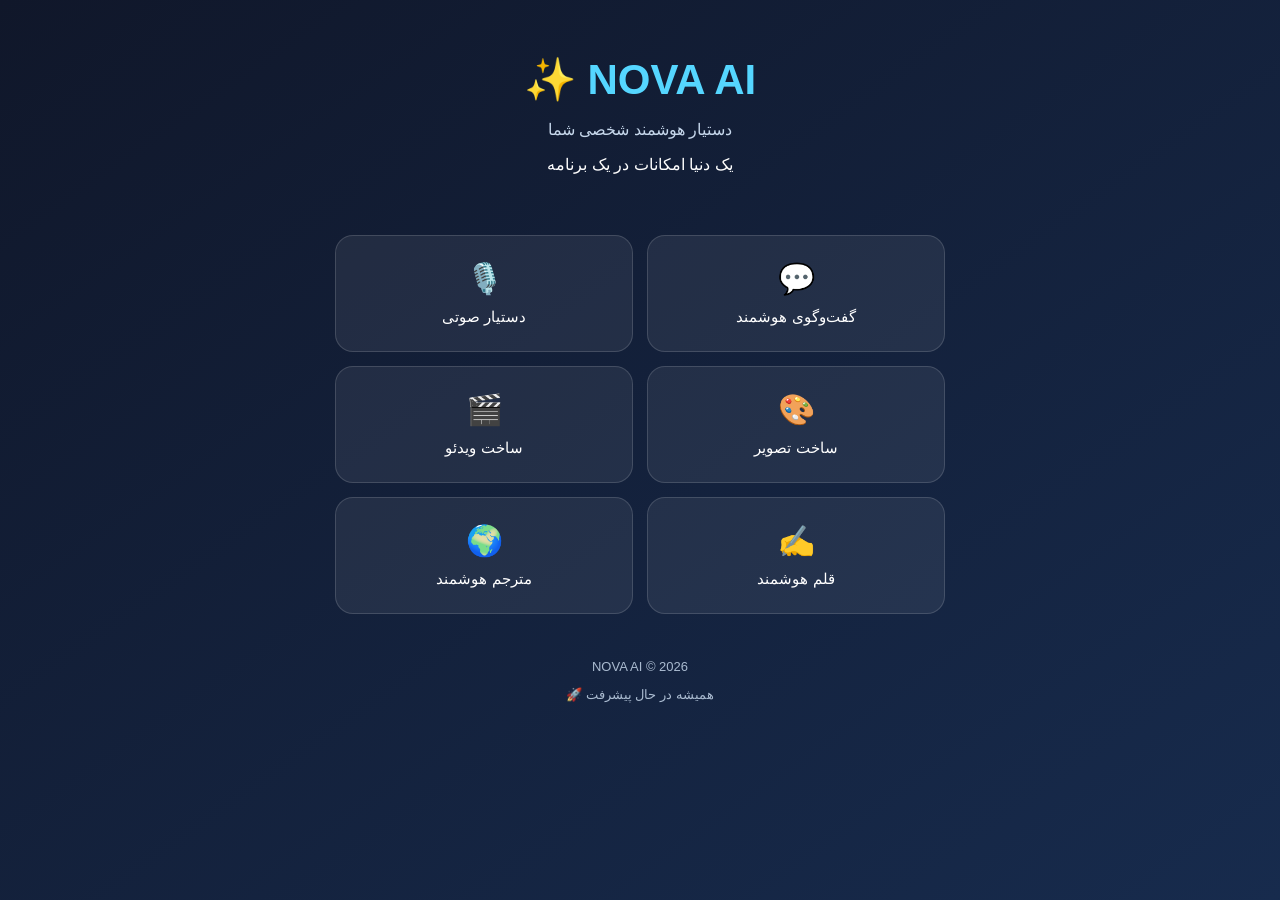
<file: index.html>
<!DOCTYPE html>
<html lang="fa" dir="rtl">
<head>
<meta charset="UTF-8">
<meta name="viewport" content="width=device-width, initial-scale=1">
<meta name="theme-color" content="#10172a">
<title>NOVA AI</title>
<style>
*{box-sizing:border-box}
body{
  margin:0;
  font-family:Tahoma,Arial,sans-serif;
  background:linear-gradient(145deg,#10172a,#172b4d);
  color:white;
  text-align:center;
  min-height:100vh;
}
header{padding:45px 15px 25px}
h1{font-size:42px;color:#55d6ff;margin:10px}
.subtitle{color:#c6d7eb}
main{
  display:grid;
  grid-template-columns:repeat(2,minmax(0,1fr));
  gap:14px;
  padding:20px;
  max-width:650px;
  margin:auto;
}
a{
  text-decoration:none;
  color:white;
}
.feature{
  background:#ffffff12;
  border:1px solid #ffffff25;
  border-radius:18px;
  padding:25px 8px;
  min-height:110px;
  display:flex;
  flex-direction:column;
  justify-content:center;
  gap:12px;
  font-size:15px;
}
.feature:active{background:#176b91}
.icon{font-size:30px}
footer{padding:25px;color:#aabbd0;font-size:13px}
</style>
</head>
<body>
<header>
<h1>NOVA AI ✨</h1>
<p class="subtitle">دستیار هوشمند شخصی شما</p>
<p>یک دنیا امکانات در یک برنامه</p>
</header>

<main>
<a href="chat.html"><div class="feature"><span class="icon">💬</span>گفت‌وگوی هوشمند</div></a>
<a href="chat.html"><div class="feature"><span class="icon">🎙️</span>دستیار صوتی</div></a>
<a href="chat.html"><div class="feature"><span class="icon">🎨</span>ساخت تصویر</div></a>
<a href="chat.html"><div class="feature"><span class="icon">🎬</span>ساخت ویدئو</div></a>
<a href="chat.html"><div class="feature"><span class="icon">✍️</span>قلم هوشمند</div></a>
<a href="chat.html"><div class="feature"><span class="icon">🌍</span>مترجم هوشمند</div></a>
</main>

<footer>
NOVA AI © 2026
<p>همیشه در حال پیشرفت 🚀</p>
</footer>
</body>
</html>
</file>
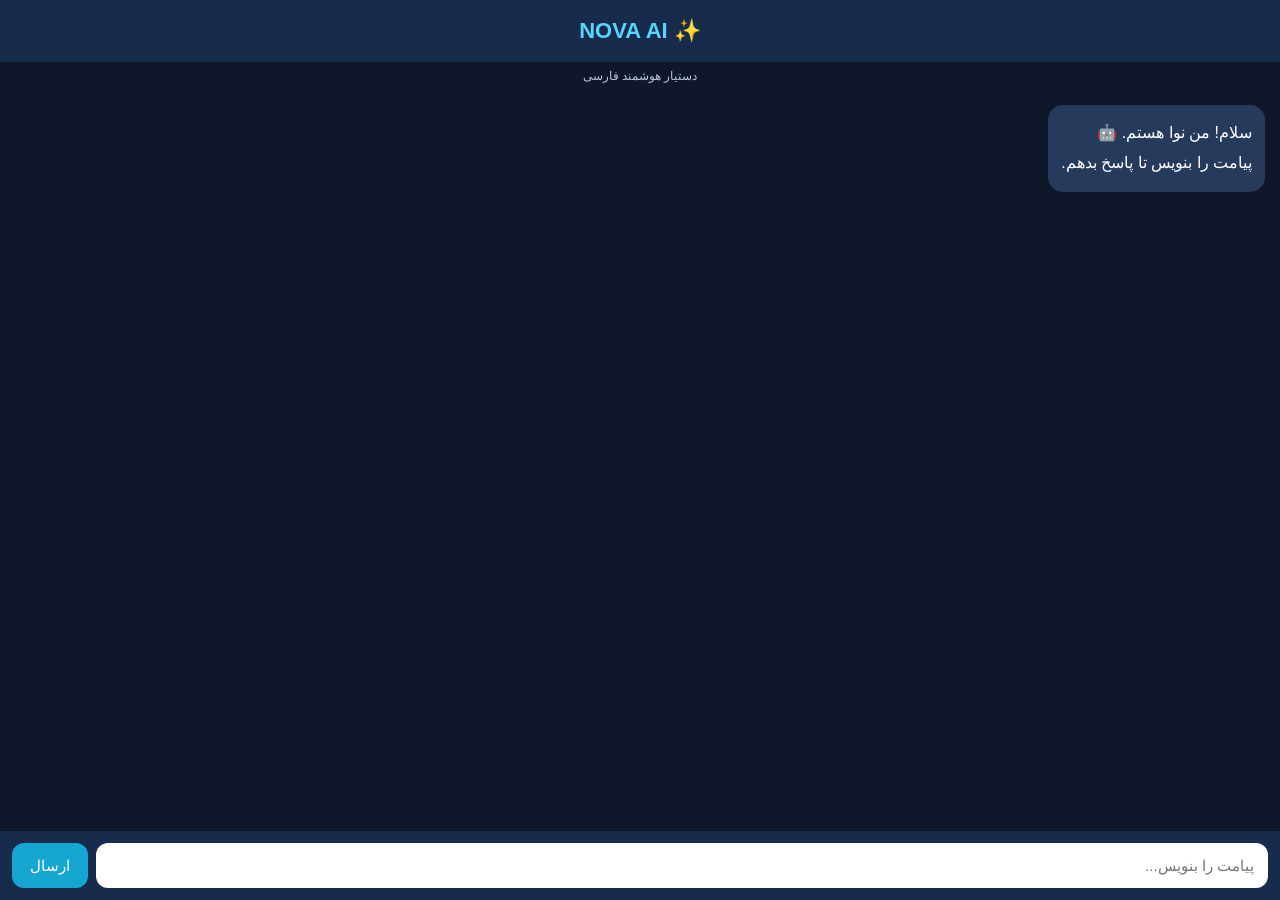
<file: chat.html>
<!DOCTYPE html>
<html lang="fa" dir="rtl">
<head>
<meta charset="UTF-8">
<meta name="viewport" content="width=device-width, initial-scale=1">
<meta name="theme-color" content="#10172a">
<title>NOVA AI - گفت‌وگوی هوشمند</title>
<style>
*{box-sizing:border-box}
body{margin:0;background:#10172a;color:#fff;font-family:Tahoma,Arial,sans-serif;display:flex;flex-direction:column;height:100dvh}
header{padding:18px;background:#172b4d;text-align:center;color:#55d6ff;font-size:22px;font-weight:bold}
#status{text-align:center;color:#b8c7dc;font-size:12px;padding:7px}
#messages{flex:1;overflow-y:auto;padding:15px;display:flex;flex-direction:column;gap:12px}
.msg{padding:13px;border-radius:15px;max-width:88%;line-height:1.9;white-space:pre-wrap;overflow-wrap:anywhere}
.bot{background:#263b5b;align-self:flex-start}
.user{background:#087eaa;align-self:flex-end}
form{display:flex;gap:8px;padding:12px;background:#172b4d}
input{flex:1;min-width:0;padding:14px;border:0;border-radius:12px;font-size:15px;outline:none}
button{border:0;border-radius:12px;background:#16a6d2;color:white;padding:12px 18px;font-size:15px}
button:disabled{opacity:.55}
</style>
</head>
<body>
<header>✨ NOVA AI</header>
<div id="status">دستیار هوشمند فارسی</div>
<div id="messages"><div class="msg bot">سلام! من نوا هستم. 🤖
پیامت را بنویس تا پاسخ بدهم.</div></div>
<form id="chatForm">
<input id="messageInput" placeholder="پیامت را بنویس..." autocomplete="off" required>
<button id="sendButton" type="submit">ارسال</button>
</form>
<script>
const API_URL = "/.netlify/functions/chat";
const form = document.getElementById("chatForm");
const input = document.getElementById("messageInput");
const messagesEl = document.getElementById("messages");
const sendButton = document.getElementById("sendButton");
const conversation = [];
function addMessage(text, kind) {
  const el = document.createElement("div");
  el.className = "msg " + kind;
  el.textContent = text;
  messagesEl.appendChild(el);
  messagesEl.scrollTop = messagesEl.scrollHeight;
  return el;
}
form.addEventListener("submit", async (event) => {
  event.preventDefault();
  const text = input.value.trim();
  if (!text || sendButton.disabled) return;
  addMessage(text, "user");
  input.value = "";
  conversation.push({ role: "user", content: text });
  sendButton.disabled = true;
  const waiting = addMessage("نوا در حال فکر کردن است…", "bot");
  try {
    const response = await fetch(API_URL, {
      method: "POST",
      headers: { "Content-Type": "application/json" },
      body: JSON.stringify({ messages: conversation })
    });
    const data = await response.json().catch(() => ({}));
    if (!response.ok) throw new Error(data.error || "خطا در ارتباط با موتور هوش مصنوعی");
    if (!data.reply) throw new Error("پاسخ معتبری از سرور دریافت نشد");
    waiting.textContent = data.reply;
    conversation.push({ role: "assistant", content: data.reply });
  } catch (error) {
    waiting.textContent = "ارتباط با نوا برقرار نشد: " + error.message + "\nلطفاً تنظیمات کلید هوش مصنوعی در Netlify را بررسی کن.";
    conversation.pop();
  } finally {
    sendButton.disabled = false;
    input.focus();
    messagesEl.scrollTop = messagesEl.scrollHeight;
  }
});
</script>
</body>
</html>
</file>
